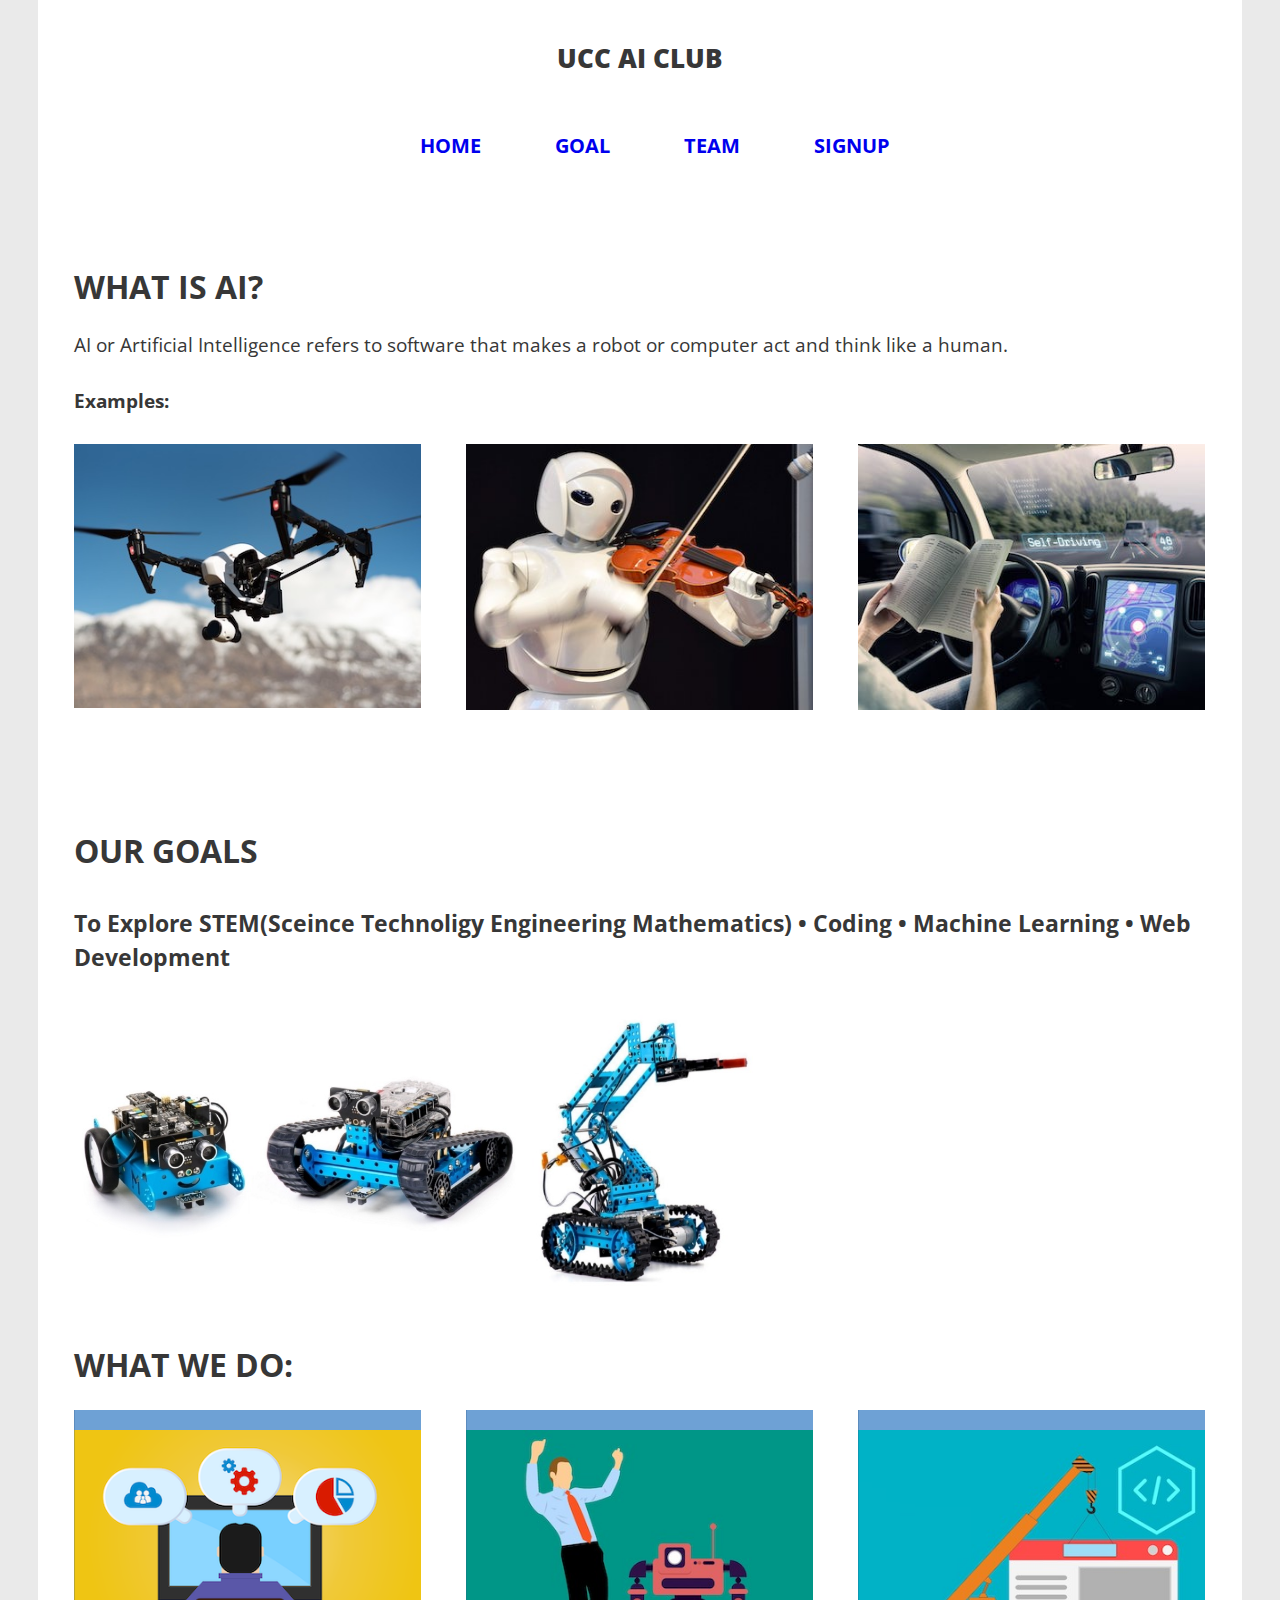
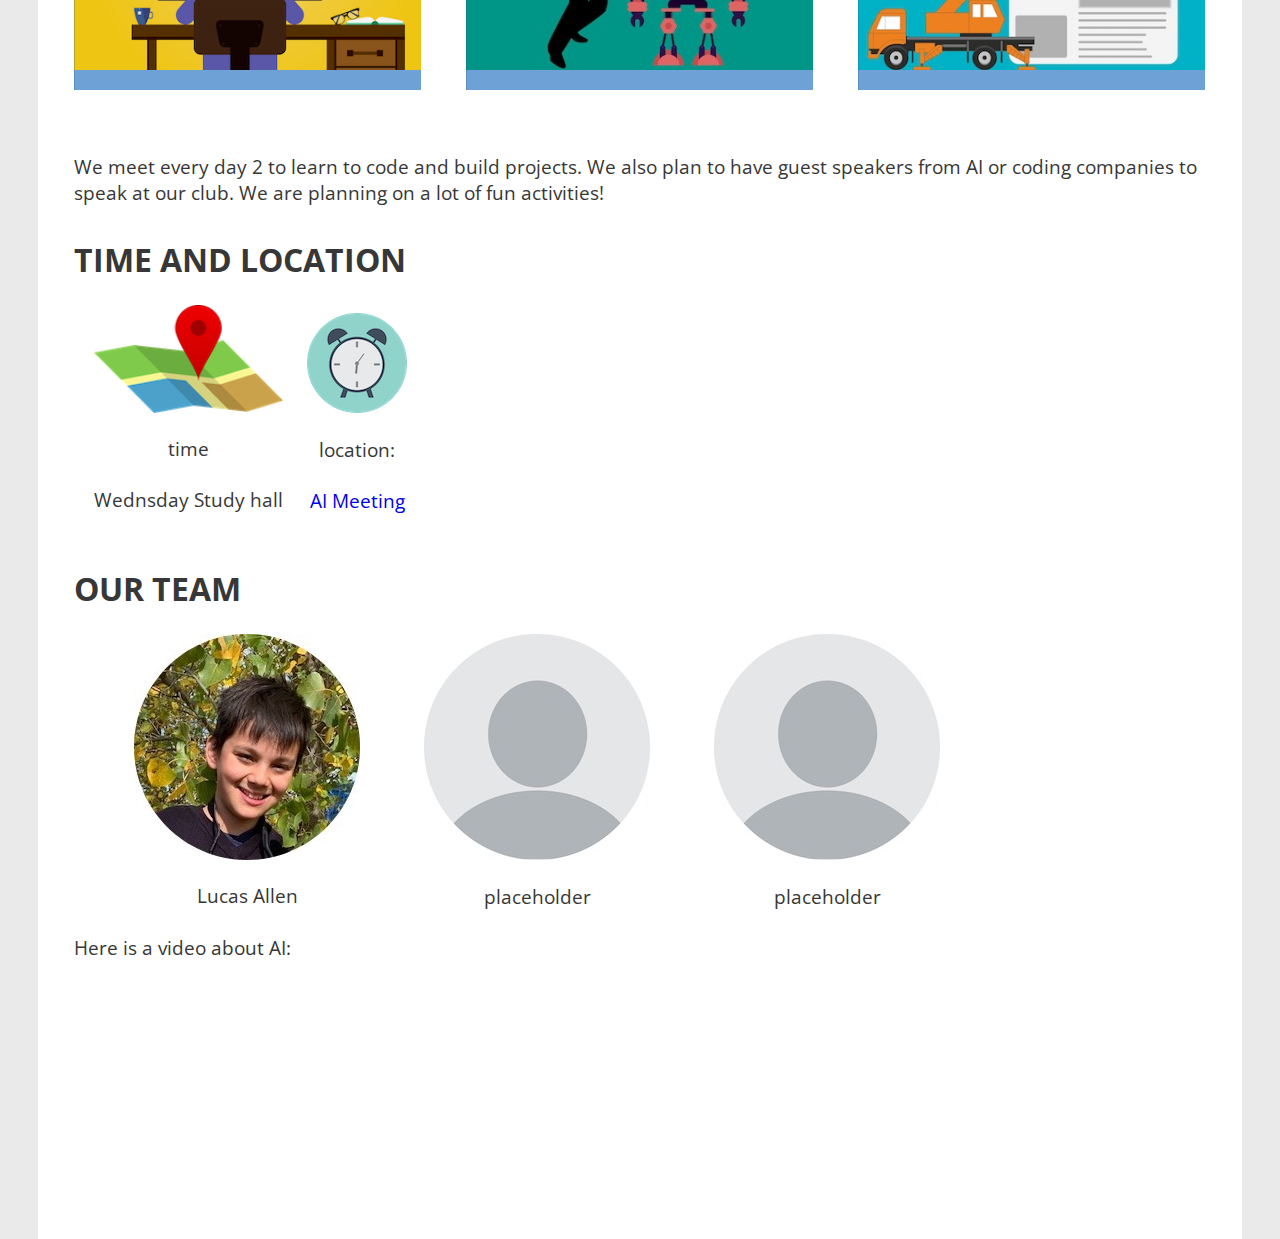
<file: index.html>
<!DOCTYPE html>
<html>
<head>
	<title>UCC AI CLUB</title>
	<meta name="viewport" content="width=device-width, initial-scale=1.0">
	<link href='https://fonts.googleapis.com/css?family=Open+Sans:400,300,600,700,800' rel='stylesheet' type='text/css'>
	<link rel="stylesheet" href="style.css">
	<link rel="stylesheet" href="interactions.css">
	<link rel="stylesheet" href="stylesnormalize.css">
</head>
<body>

	<div class="container">
		<header class="main-header clearfix">
				<div class="inner-header group" id="home">
					<h1 class="name">UCC AI CLUB</h1>
					<nav class="main-nav"> 
						<ul>
							<li><a href="#home">HOME</a></li>
							<li><a href="#goal">GOAL</a></li>
							<li><a href="#team">TEAM</a></li>
							<li><a href="#signup">SIGNUP</a></li>
						</ul>
					</nav>
				</div>
		</header>


		<h1 class="whats-ai">What Is AI?</h1>
		<p class="ai-description">AI or Artificial Intelligence refers to software that makes a robot or computer act and think like a human.</p>
		<p class="examples"><strong>Examples:</strong></p>


		<div class="content clearfix">
			<div class="photo-container">
				<div class="photo">
				  <img src="drone.jpg" alt="Petunia the pug">	
				  <div class="photo-overlay">
					  <h3>Drones</h3>
					</div>
				</div>
			</div>

			<div class="photo-container">
				<div class="photo">
				  <img src="playingviolin.jpg" alt="An awesome picture">	
				  <div class="photo-overlay">
					  <h3>Robots</h3>
					</div>
				</div>
			</div>

			<div class="photo-container">
				<div class="photo">
				  <img src="self-driving-cars.jpg" alt="A ferris wheel">	
				  <div class="photo-overlay">
					  <h3>Self Driving Cars</h3>
					</div>
				</div>
			</div>	

		</div>


			<h1 id="goal">Our goals</h1>
			<h4>To Explore STEM(Sceince Technoligy Engineering
				Mathematics) • Coding • Machine
				Learning • Web Development</h4>
				<img src="makeblock2.jpg" class="normal-img" style="max-width: 60%;">


		<h1>What We Do:</h1>
		<div class="content clearfix">
			<div class="photo-container">
				<div class="photo slide">
				  <img src="coding.png" alt="Going step by step">	
				  <div class="photo-overlay">
					  <h3>Learn Python And Other Languages</h3>
					</div>
				</div>
			</div>	

			<div class="photo-container">
				<div class="photo slide">
				  <img src="robots.jpg" alt="The Brooklyn Bridge">	
				  <div class="photo-overlay">
					  <h3>Build And Programming Robots</h3>
	
					</div>
				</div>
			</div>	

			<div class="photo-container">
				<div class="photo slide">
				  <img src="website.jpg" alt="A hot air balloon">	
				  <div class="photo-overlay">
					  <h3>Robots</h3>
	
					</div>
				</div>
			</div>
		</div>
		<p>We meet every day 2 to learn to code and build projects. We also plan to have guest speakers from AI or coding companies to speak at our club. We are planning on a lot of fun activities!</p>
		<h1 class="time-and-location">Time and location</h1>

		<div class="flex">
			<img src="map.png" class="normal-img">
			<p class="inline">time</p>
			<p class="inline-4">Wednsday Study hall</p>
		</div>

		<div class="flex">
			<img src="time.png" class="normal-img"></br>
			<p class="inline-2">location:</p><br>
			<p class="inline-3"><a class="no-style" href="https://meet.google.com/jit-wgjy-ckg">AI Meeting</a></p>
		</div>

		<h1 class="time-and-location" id="team">Our Team</h1>

		<div class="flex2">
			<img src="lucasallen.jpg" class="normal-img">
			<p class="inline">Lucas Allen</p>
		</div>

		<div class="flex2">
			<img src="place holder.jpg" class="normal-img"></br>
			<p class="inline-2">placeholder</p><br>

		</div>

		<div class="flex2">
			<img src="place holder.jpg" class="normal-img"></br>
			<p class="inline-2">placeholder</p><br>

		</div>
		<p>Here is a video about AI:</p>
		<iframe class="iframe" src="https://www.youtube.com/embed/4jmsHaJ7xEA" frameborder="0" allow="accelerometer; autoplay; clipboard-write; encrypted-media; gyroscope; picture-in-picture" allowfullscreen></iframe>













	</div>
</body>
</html>
</file>
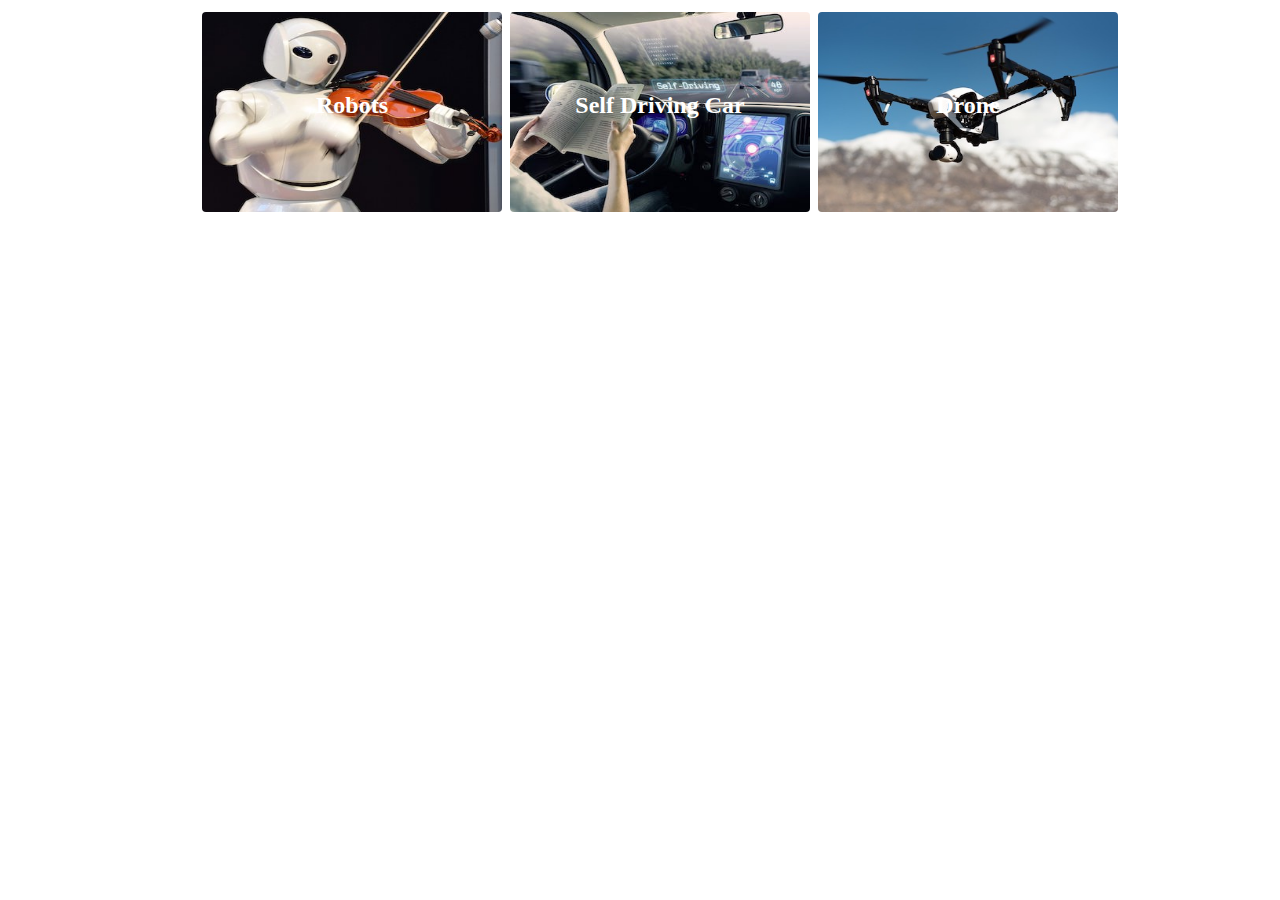
<file: html2.html>
<!DOCTYPE html>
<html lang="en">
<head>
    <meta charset="UTF-8">
    <meta name="viewport" content="width=device-width, initial-scale=1.0">
    <meta http-equiv="X-UA-Compatible" content="ie=edge">
    <title>Document</title>
    <link rel="stylesheet" href="style2.css">
</head>
<body>

<div class="wrapper">
        <div class="img-area">
<div class="single-img"></div>




        <div class="textoverimg">
                <img src="playingviolin.jpg">
                <h2>Robots</h2>
                </div>
                
                <div class="textoverimg">
                <img src="self-driving-cars.jpg">
                <h2>Self Driving Car</h2>
                </div>
                
                <div class="textoverimg">
                <img src="drone.jpg">
                <h2>Drone</h2>
                </div>


</div>
</div>
</div>
    
</body>
</html>
</file>
<file: style.css>
/* ================================= 
  Base Element Styles
==================================== */

* {
	box-sizing: border-box;
}
body {
	font: 1em/1.5 'Open Sans', sans-serif;
	color: #373737;
	background: #eaeaea;
	margin: 0;
}
a {
	text-decoration: none;
}
h1,
h2,
h3 {
	text-transform: uppercase;
}
h2 {
	font-size: 1.125em;
	color: #4a89ca;
	font-weight: 600;
	margin: 0;
}
h3 {
	font-size: 1.5em;
	line-height: 1.25em;
	margin-top: .85em;
	margin-bottom: .5em;
}
p {
	font-size: 1.2em;
	line-height: 1.4;
	margin: 0 0 1.5em;
}

/* ================================= 
  Base Layout Styles
==================================== */

/* ---- Layout Containers ---- */

.container {
	width: 94.02985075%;
	max-width: 1260px;
	background: #fff;
	margin: auto;
}
.main-header {
	text-align: center;
	padding: 2.8em 0;
}
.photo-container {
	text-align: center;
	margin-bottom: 4em;
}

/* ---- Page Elements ---- */

.name {
	font-size: 1.65em;
	font-weight: 800;
	margin: 0 0 1.5em;
	line-height: 1;
}
.name span {
	font-weight: 300;
	margin-left: -7px;
}
.logo {
	width: 45px;
	margin-bottom: .4em;
	cursor: pointer;
}
.photo {
	position: relative;
	line-height: 0;
	margin-bottom: 2em;
	overflow: hidden;
}
.photo-container img {
	 max-width: 100%;
	 overflow: hidden;
}

/* ---- Photo Overlay ---- */

.photo-overlay {
	color: #fff;
	position: absolute;
	top: 0;
	right: 0;
	bottom: 0; 
	left: 0;
	padding-left: 20px;
	padding-right: 20px;

	display: flex; /* For centering text inside .photo-overlay */
	flex-direction: column;
	justify-content: center;
	align-items: center;
	background: rgba(0,0,0, .5);
}
.photo-overlay h3 {
	margin-top: 0;
}
.slide {
	color: #fff;
	padding: 20px 0;
	background: rgba(74,137,202, .8);
	margin: 0;
}
.slide .photo-overlay {
	opacity: 1;
	background: #345d88;
}
/* ---- Float clearfix ---- */

.clearfix::after {
	content: " ";
	display: table;
	clear: both;
}

/* ================================= 
  Media Queries
==================================== */

@media (min-width: 0) and (max-width: 768px) {
	.container {
		padding: 0 1.225em 2.5em;
	}
}
@media (min-width: 769px) {
	.container {
		padding: 0 2.25em 3em;
	}
	.photo-container {
		width: 48%;
		float: left;
		margin-left: 4%;
	}
}
@media (min-width: 769px) and (max-width: 1024px) { 
	.photo-container:nth-child(2n+1) {
		margin-left: 0;
		clear: left;
	}
}
@media (min-width: 1025px) { 
	.photo-container {
		width: 30.63973064%;
	}
	.photo-container:nth-child(3n+1) {
		margin-left: 0;
		clear: left;
	}
}











/*  HEADER STYLES  */
.header{
    text-align: center;
    background-color: rgb(247, 247, 247);
    height:100%;
    color: #5c5c5c;
    padding-bottom: 20px;
    font-size: 1.25em;
    padding-bottom: 60px;
}

.inner-header,
.outer-header{
  width: 100%;
  margin: 0 auto;
}

.main-nav li{
  display: block;
  background-color: white;
  font-size: 1.25rem;
  font-weight: bold;
  margin-right: 40px;
  padding-top: 10px;
  padding-bottom: 10px;
  margin-top: 10px;
  margin-left: 30px;
}

.description{
  font-size: 1.25rem;
  margin-left: 20px;
  margin-right: 20px;
  color: rgb(126, 126, 126);
}


.iframe{
	min-width: 400px;
	display: block;
	height: 200px;
}


@media (min-width: 768px) {
  
	.iframe{
		max-width: 400px !important;
		height: 200px;
	}

	.back-to-top{
	  visibility: hidden;
	  float: left;
	}
  
	.ipad-bottom-nav{
	  visibility: visible;
	}
  
	.main-nav li{
	  display: inline-block;
	  padding: 10px 0 10px;
	  margin-bottom: 10px;
	  font-weight: bold;
	  margin-right: 40px;
	  background-color: white;
	}
  
	.profile-picture{
	  float: right;
	  margin-left: 20px; 
	  width: 30%;
	}
	
	
	.description{
	  text-align: left;
	  float: left;
	  width: 60%;
	}
	
	.float-left-div{
	  width: 50%;
	  float: left;
	  padding-left: 20px;
	  padding-right: 20px;
	}
  
  }


  .inline{
	  display: inline;
	  margin-top: 23px;
	  margin-bottom: 24.5px;
	  text-align:center;
  }

  .inline-2{
	display: inline;
	margin-top: 0px;
	margin-bottom: 0px;
	text-align:center;
}

.inline-3{
	display: inline;
	margin-top: 0px;
	text-align:center;
}


  .flex,
  .flex2{
	  display: inline-flex;
	  flex-direction: column;
	  margin-left: 20px;
  }


  .no-style{
	  margin: 0px;
  }

  .inline-4{
	  margin-bottom: 3px;
	  text-align:center;
  }

  .flex2{
	  margin-left: 60px;
  }



  h4{
	font-size: 23px;
  }
</file>
<file: interactions.css>
/* ================================= 
  Photo Overlay Transitions
==================================== */

.photo-overlay {
	opacity: 0;
	transition: opacity .5s;
}
.photo-overlay:hover {
	opacity: 1;
}

/* ================================= 
  Button Transitions
==================================== */

.button {
	transition: background .3s, color .3s;
}
.button:hover {
	color: #fff;
	background: #4a89ca;
}

/* ================================= 
  Image Transforms & Transitions
==================================== */

/* -- Row 1 --------- */

img {
	transition: transform .5s;
}

img:hover {
	transform: translate(50%);
}



.photo img {
	transform-origin: 0 0;
}

.photo:hover img {
	transform: scale(1.2);
}

/* -- Row 2 --------- */

.slide .photo-overlay, .slide img{
	transition: transform .6s ease-in-out;
}

.slide .photo-overlay{
	transform: translateX(-100%);
}

.slide:hover .photo-overlay{
	transform: translateX(0);
}


.normal-img{
	transition: none !important;
	transform: none !important;
}
</file>
<file: style2.css>
.textoverimg{
    width: 300px;
    height: 200px;
    display:inline-block;
    margin: 4px;
    position: relative;
}

.textoverimg img{
    width:100%;
    height: 100%;
    border-radius: 4px;
    transition: .3s;

}
.textoverimg:hover img{
    filter:blur(2px) brightness(80%);
}

.textoverimg :not(img){
    position: absolute;
    top:30%;
    z-index:1;
    color:#fff;
    text-align:center;
    width:100%;

}












.wrapper{
    text-align:center;
    font-size:30 px
    font-family:Audiowide;
}



.img-area{
    display:flex;
    flex-wrap:wrap;
    flex-direction: row;
    align-items:center;
    justify-content: center;

}
.single-img{
    padding: 0 20px 20px;

}
</file>
<file: stylesnormalize.css>
/*! normalize.css v8.0.1 | MIT License | github.com/necolas/normalize.css */

/* Document
   ========================================================================== */

/**
 * 1. Correct the line height in all browsers.
 * 2. Prevent adjustments of font size after orientation changes in iOS.
 */

 html {
    line-height: 1.15; /* 1 */
    -webkit-text-size-adjust: 100%; /* 2 */
  }
  
  /* Sections
     ========================================================================== */
  
  /**
   * Remove the margin in all browsers.
   */
  
  body {
    margin: 0;
  }
  
  /**
   * Render the `main` element consistently in IE.
   */
  
  main {
    display: block;
  }
  
  /**
   * Correct the font size and margin on `h1` elements within `section` and
   * `article` contexts in Chrome, Firefox, and Safari.
   */
  
  h1 {
    font-size: 2em;
    margin: 0.67em 0;
  }
  
  /* Grouping content
     ========================================================================== */
  
  /**
   * 1. Add the correct box sizing in Firefox.
   * 2. Show the overflow in Edge and IE.
   */
  
  hr {
    box-sizing: content-box; /* 1 */
    height: 0; /* 1 */
    overflow: visible; /* 2 */
  }
  
  /**
   * 1. Correct the inheritance and scaling of font size in all browsers.
   * 2. Correct the odd `em` font sizing in all browsers.
   */
  
  pre {
    font-family: monospace, monospace; /* 1 */
    font-size: 1em; /* 2 */
  }
  
  /* Text-level semantics
     ========================================================================== */
  
  /**
   * Remove the gray background on active links in IE 10.
   */
  
  a {
    background-color: transparent;
  }
  
  /**
   * 1. Remove the bottom border in Chrome 57-
   * 2. Add the correct text decoration in Chrome, Edge, IE, Opera, and Safari.
   */
  
  abbr[title] {
    border-bottom: none; /* 1 */
    text-decoration: underline; /* 2 */
    text-decoration: underline dotted; /* 2 */
  }
  
  /**
   * Add the correct font weight in Chrome, Edge, and Safari.
   */
  
  b,
  strong {
    font-weight: bolder;
  }
  
  /**
   * 1. Correct the inheritance and scaling of font size in all browsers.
   * 2. Correct the odd `em` font sizing in all browsers.
   */
  
  code,
  kbd,
  samp {
    font-family: monospace, monospace; /* 1 */
    font-size: 1em; /* 2 */
  }
  
  /**
   * Add the correct font size in all browsers.
   */
  
  small {
    font-size: 80%;
  }
  
  /**
   * Prevent `sub` and `sup` elements from affecting the line height in
   * all browsers.
   */
  
  sub,
  sup {
    font-size: 75%;
    line-height: 0;
    position: relative;
    vertical-align: baseline;
  }
  
  sub {
    bottom: -0.25em;
  }
  
  sup {
    top: -0.5em;
  }
  
  /* Embedded content
     ========================================================================== */
  
  /**
   * Remove the border on images inside links in IE 10.
   */
  
  img {
    border-style: none;
  }
  
  /* Forms
     ========================================================================== */
  
  /**
   * 1. Change the font styles in all browsers.
   * 2. Remove the margin in Firefox and Safari.
   */
  
  button,
  input,
  optgroup,
  select,
  textarea {
    font-family: inherit; /* 1 */
    font-size: 100%; /* 1 */
    line-height: 1.15; /* 1 */
    margin: 0; /* 2 */
  }
  
  /**
   * Show the overflow in IE.
   * 1. Show the overflow in Edge.
   */
  
  button,
  input { /* 1 */
    overflow: visible;
  }
  
  /**
   * Remove the inheritance of text transform in Edge, Firefox, and IE.
   * 1. Remove the inheritance of text transform in Firefox.
   */
  
  button,
  select { /* 1 */
    text-transform: none;
  }
  
  /**
   * Correct the inability to style clickable types in iOS and Safari.
   */
  
  button,
  [type="button"],
  [type="reset"],
  [type="submit"] {
    -webkit-appearance: button;
  }
  
  /**
   * Remove the inner border and padding in Firefox.
   */
  
  button::-moz-focus-inner,
  [type="button"]::-moz-focus-inner,
  [type="reset"]::-moz-focus-inner,
  [type="submit"]::-moz-focus-inner {
    border-style: none;
    padding: 0;
  }
  
  /**
   * Restore the focus styles unset by the previous rule.
   */
  
  button:-moz-focusring,
  [type="button"]:-moz-focusring,
  [type="reset"]:-moz-focusring,
  [type="submit"]:-moz-focusring {
    outline: 1px dotted ButtonText;
  }
  
  /**
   * Correct the padding in Firefox.
   */
  
  fieldset {
    padding: 0.35em 0.75em 0.625em;
  }
  
  /**
   * 1. Correct the text wrapping in Edge and IE.
   * 2. Correct the color inheritance from `fieldset` elements in IE.
   * 3. Remove the padding so developers are not caught out when they zero out
   *    `fieldset` elements in all browsers.
   */
  
  legend {
    box-sizing: border-box; /* 1 */
    color: inherit; /* 2 */
    display: table; /* 1 */
    max-width: 100%; /* 1 */
    padding: 0; /* 3 */
    white-space: normal; /* 1 */
  }
  
  /**
   * Add the correct vertical alignment in Chrome, Firefox, and Opera.
   */
  
  progress {
    vertical-align: baseline;
  }
  
  /**
   * Remove the default vertical scrollbar in IE 10+.
   */
  
  textarea {
    overflow: auto;
  }
  
  /**
   * 1. Add the correct box sizing in IE 10.
   * 2. Remove the padding in IE 10.
   */
  
  [type="checkbox"],
  [type="radio"] {
    box-sizing: border-box; /* 1 */
    padding: 0; /* 2 */
  }
  
  /**
   * Correct the cursor style of increment and decrement buttons in Chrome.
   */
  
  [type="number"]::-webkit-inner-spin-button,
  [type="number"]::-webkit-outer-spin-button {
    height: auto;
  }
  
  /**
   * 1. Correct the odd appearance in Chrome and Safari.
   * 2. Correct the outline style in Safari.
   */
  
  [type="search"] {
    -webkit-appearance: textfield; /* 1 */
    outline-offset: -2px; /* 2 */
  }
  
  /**
   * Remove the inner padding in Chrome and Safari on macOS.
   */
  
  [type="search"]::-webkit-search-decoration {
    -webkit-appearance: none;
  }
  
  /**
   * 1. Correct the inability to style clickable types in iOS and Safari.
   * 2. Change font properties to `inherit` in Safari.
   */
  
  ::-webkit-file-upload-button {
    -webkit-appearance: button; /* 1 */
    font: inherit; /* 2 */
  }
  
  /* Interactive
     ========================================================================== */
  
  /*
   * Add the correct display in Edge, IE 10+, and Firefox.
   */
  
  details {
    display: block;
  }
  
  /*
   * Add the correct display in all browsers.
   */
  
  summary {
    display: list-item;
  }
  
  /* Misc
     ========================================================================== */
  
  /**
   * Add the correct display in IE 10+.
   */
  
  template {
    display: none;
  }
  
  /**
   * Add the correct display in IE 10.
   */
  
  [hidden] {
    display: none;
  }
</file>
